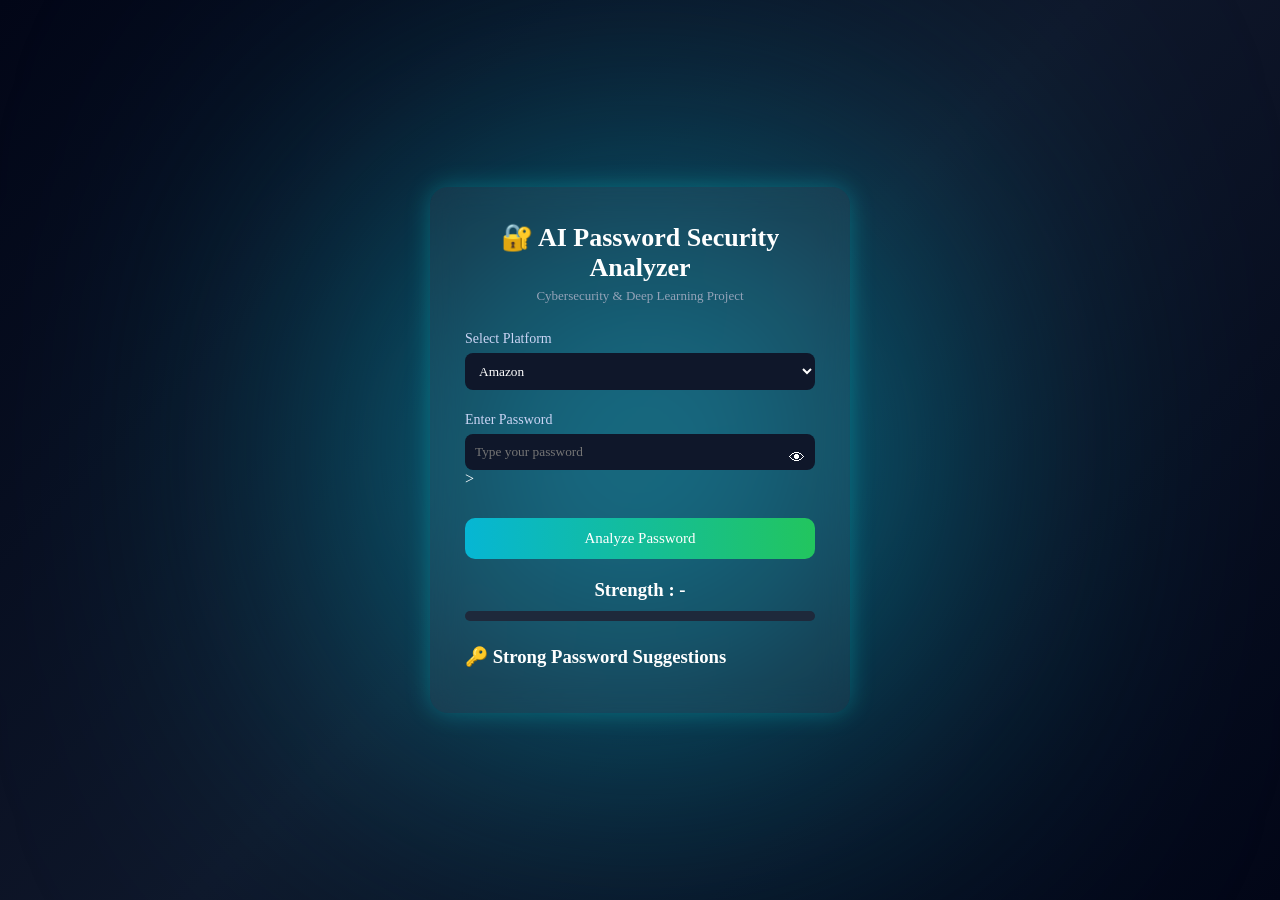
<file: templates/index.html>
<!DOCTYPE html>
<html lang="en">

<head>

<meta charset="UTF-8">
<title>AI Password Strength Analyzer</title>

<link rel="stylesheet" href="/static/style.css">

</head>

<body>

<div class="background-glow"></div>

<div class="main-card">

<h1>🔐 AI Password Security Analyzer</h1>
<p class="subtitle">Cybersecurity & Deep Learning Project</p>

<div class="input-group">

<label>Select Platform</label>

<select id="website">
<option>Amazon</option>
<option>Flipkart</option>
<option>Ajio</option>
<option>Myntra</option>
<option>Instagram</option>
</select>

</div>

<div class="input-group">

<label>Enter Password</label>

<div class="password-box">

<input type="password" id="password" placeholder="Type your password" autocomplete="new-password" autocorrect="off" autocapitalize="off" spellcheck="false">>

<span class="eye" onclick="togglePassword()">👁</span>

</div>

</div>

<button class="analyze-btn" onclick="checkPassword()">
Analyze Password
</button>

<div class="result-section">

<h3 id="strengthText">Strength : -</h3>

<div class="meter">
<div id="bar"></div>
</div>

<p id="similarity"></p>

</div>

<div class="suggestion-box">

<h3>🔑 Strong Password Suggestions</h3>

<ul id="suggestions"></ul>

</div>

</div>

<script src="/static/script.js"></script>

</body>
</html>
</file>
<file: static/style.css>
*{
margin:0;
padding:0;
box-sizing:border-box;
font-family:Segoe UI;
}

body{

height:100vh;
display:flex;
justify-content:center;
align-items:center;

background:linear-gradient(135deg,#020617,#0f172a,#020617);

color:white;
overflow:hidden;

}

.background-glow{

position:absolute;
width:600px;
height:600px;
background:radial-gradient(circle,#06b6d4,transparent);

filter:blur(150px);

animation:glow 6s infinite alternate;

}

@keyframes glow{

0%{transform:translate(-200px,-200px)}
100%{transform:translate(200px,200px)}

}

.main-card{

width:420px;

padding:35px;

border-radius:18px;

background:rgba(255,255,255,0.05);

backdrop-filter:blur(15px);

box-shadow:0 0 25px rgba(0,255,255,0.25);

text-align:center;

z-index:2;

}

h1{

font-size:26px;
margin-bottom:5px;

}

.subtitle{

font-size:13px;
color:#94a3b8;
margin-bottom:25px;

}

.input-group{

margin-bottom:20px;
text-align:left;

}

label{

font-size:14px;
color:#cbd5f5;

}

select,input{

width:100%;
padding:10px;
margin-top:6px;

border-radius:8px;
border:none;

background:#0f172a;
color:white;

}

.password-box{

position:relative;

}

.eye{

position:absolute;
right:10px;
top:50%;

transform:translateY(-50%);
cursor:pointer;

}

.analyze-btn{

margin-top:10px;

padding:12px;
width:100%;

border:none;
border-radius:10px;

background:linear-gradient(90deg,#06b6d4,#22c55e);

color:white;
font-size:15px;

cursor:pointer;

transition:0.3s;

}

.analyze-btn:hover{

transform:scale(1.05);

}

.result-section{

margin-top:20px;

}

.meter{

width:100%;
height:10px;

background:#1e293b;

border-radius:10px;

margin-top:10px;

}

#bar{

height:10px;
width:0%;

background:linear-gradient(90deg,#ef4444,#f59e0b,#22c55e);

border-radius:10px;

transition:0.5s;

}

#similarity{

margin-top:10px;
font-size:14px;
color:#a5b4fc;

}

.suggestion-box{

margin-top:25px;
text-align:left;

}

.suggestion-box ul{

margin-top:10px;

}

.suggestion-box li{

background:#020617;

padding:10px;
margin-bottom:8px;

border-radius:8px;

border-left:3px solid #22c55e;

font-size:14px;

}
</file>
